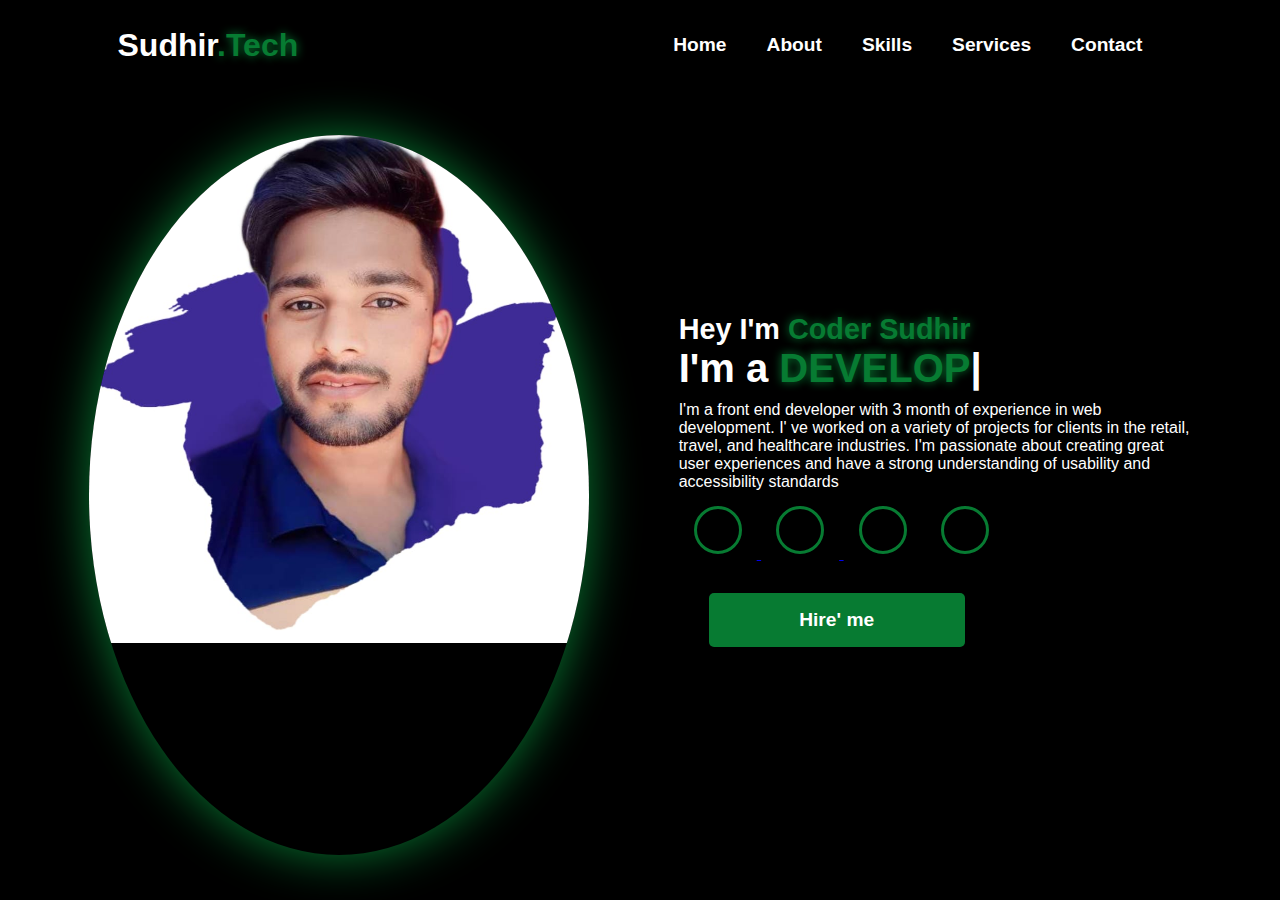
<file: Index.html>
<!DOCTYPE html>
<html lang="en">

<head>
    <meta charset="UTF-8">
    <meta name="viewport" content="width=device-width, initial-scale=1.0">
    <link rel="stylesheet" href="Style.css">
    <link rel="stylesheet" href="https://cdnjs.cloudflare.com/ajax/libs/font-awesome/6.7.1/css/all.min.css" integrity="sha512-5Hs3dF2AEPkpNAR7UiOHba+lRSJNeM2ECkwxUIxC1Q/FLycGTbNapWXB4tP889k5T5Ju8fs4b1P5z/iB4nMfSQ==" crossorigin="anonymous" referrerpolicy="no-referrer"
    />
    <title>Www.Sudhir.Tech</title>
</head>

<body>
    <nav>
        <div class="nav-container">
            <div class="logo" data-aos="zoom-in" data-aos-duration="1500">
                Sudhir<span>.Tech </span>
            </div>
            <div class="links">
                <div class="link" data-aos="fade-up" data-aos-duration="1500" data-aos-delay="100">
                    <a href="#">
                </div>
                <div class="link" data-aos="fade-up" data-aos-duration="1500" data-aos-delay="200"><a href="/Home.html">Home</a></div>
                <div class="link" data-aos="fade-up" data-aos-duration="1500" data-aos-delay="200"><a href="/About.html">About</a></div>
                <div class="link" data-aos="fade-up" data-aos-duration="1500" data-aos-delay="300"><a href="/Skills.html">Skills</a></div>
                <div class="link" data-aos="fade-up" data-aos-duration="1500" data-aos-delay="400"><a href="Service.html">Services</a></div>
                <div class="link" data-aos="fade-up" data-aos-duration="1500" data-aos-delay="500"><a href="Contact.html">Contact</a></div>
            </div>
            <i class="fa-solid fa-bars hamburg" onclick="hamburg()"></i>
        </div>
        <div class="dropdown">
            <div class="links">
                <a href="/Home.html"> Home</a>
                <a href="/About.html">About</a>
                <a href="Skills.html">Skills</a>
                <a href="Service.html">Service</a>
                <a href="Contact.html">Contact</a>
                <i class="fa-solid fa-xmark cancel" onclick="cancel()"></i>
            </div>
        </div>
    </nav>
    <section>
        <div class="main-container">
            <div class="image" data-aos="zoom-out" data-aos-duration="3000">
                <img src="logo sudhir.jpg" alt="">
            </div>
            <div class="content">
                <h1 data-aos="fade-left" data-aos-duration="1500" data-aos-delay="700">Hey I'm <span> Coder Sudhir</span></h1>
                <div class="typewriter" data-aos="fade-right" data-aos-duration="1500" data-aos-delay="900">I'm a <span class="typewriter-text"></span><label for="">|</label></div>
                <p data-aos="flip-down" data-aos-duration="1500" data-aos-delay="1100"> I'm a front end developer with 3 month of experience in web development. I' ve worked on a variety of projects for clients in the retail, travel, and healthcare industries. I'm passionate about creating great user experiences and have
                    a strong understanding of usability and accessibility standards</p>
                <div class="social-links">
                    <a href="https://www.instagram.com/classyylife_37?igsh=MXExbHZtcW51d2Nsaw=="><i class="fa-brands fa-instagram"></i> 
                    <a href="https://www.linkedin.com/in/sudhir-yadav-4971a3323?utm_source=share&utm_campaign=share_via&utm_content=profile&utm_medium=android_app"><i class="fa-brands fa-linkedin"></i>
                    <a href="https://youtube.com/@sudhir20028?si=1vmFp4bT_FtZ4okP"><i class="fa-brands fa-youtube"></i></a>
                    <a href="https://www.facebook.com/share/14oPfEdHZE/"><i class="fa-brands fa-facebook"></i></a>
                </div>

                <div class="btn" data-aos="zoom-in" data-aos-duration="1500" data-aos-delay="1800">
                    <button>Hire' me</button>
                </div>
            </div>
        </div>
    </section>
    <!-- <script src="Javascprit.js"></script> -->
    <script>
        AOS.init({
            offset: 0
        });
    </script>
    <script src="Javascprit.js"></script>
    <link rel="stylesheet" href="Javascprit.js">
</body>

</html>
</file>
<file: Style.css>
* {
    padding: 0;
    margin: 0;
    font-family: 'Poppins', sans-serif;
    box-sizing: border-box;
}

body {
    width: 100%;
    height: 100vh;
    overflow: hidden;
    background-color: black;
}

nav {
    width: 100%;
    height: 10vh;
    position: sticky;
}

.nav-container {
    width: 100%;
    height: 100%;
    display: flex;
    justify-content: space-around;
    align-items: center;
}

.logo {
    color: white;
    font-size: 2rem;
    font-weight: bold;
}

.logo span {
    color: #077b32;
    text-shadow: 0 0 10px #077b32;
}

.hamburg,
.cancel {
    cursor: pointer;
    position: absolute;
    right: 15px;
    top: 10px;
    color: white;
    display: none;
    font-size: clamp(2.5rem, 0.5rem + 5vw, 3rem);
}

.nav-container .links {
    display: flex;
}

.nav-container .links a {
    position: relative;
    font-size: 1.2rem;
    color: white;
    margin: 0 20px;
    text-decoration: none;
    font-weight: 550;
    transition: 0.3s linear;
}

.nav-container .links a::before {
    position: absolute;
    content: "";
    bottom: -3px;
    left: 0;
    width: 0%;
    height: 3px;
    background-color: #077b32;
    transition: 0.2s linear;
}

.nav-container .links a:hover::before {
    width: 100%;
}

.nav-container .links a:hover {
    color: #077b32;
}

.dropdown {
    z-index: 100;
    position: absolute;
    top: 0;
    transform: translateY(-500px);
    width: 100%;
    height: auto;
    backdrop-filter: blur(4px) brightness(40%);
    box-shadow: 0 0 20px black;
    transition: 0.2s linear;
}

.dropdown .links a {
    display: flex;
    color: white;
    text-decoration: none;
    justify-content: center;
    padding: 15px 0;
    align-items: center;
    transition: 0.2s linear;
}

.dropdown .links a:hover {
    background-color: #077b32;
}

section {
    width: 100%;
    height: 90vh;
}

.main-container {
    width: 100%;
    height: 100%;
    display: flex;
    justify-content: space-evenly;
    align-items: center;
}

.main-container .image {
    width: 500px;
    height: 80vh;
    border-radius: 100%;
    overflow: hidden;
    box-shadow: 0 0 50px #077b32;
}

.main-container .image img {
    width: 100%;
}

.main-container .image:hover {
    animation: animate 1.5s ease-in-out infinite;
}

@keyframes animate {
    0% {
        scale: 1;
    }
    50% {
        scale: 1.05;
    }
    100% {
        scale: 1;
    }
}

.main-container .content {
    color: white;
    width: 40%;
    min-height: 100px;
}

.content h1 {
    font-size: clamp(1rem, 1rem + 5vw, 1.8rem);
}

.content h1 span {
    color: #077b32;
    text-shadow: 0 0 10px #077b32;
}

.content .typewriter {
    font-size: clamp(1rem, 1rem + 5vw, 2.5rem);
    font-weight: 600;
}

.content .typewriter-text {
    color: #077b32;
    text-shadow: 0 0 10px #077b32;
}

.content p {
    font-size: clamp(0.4rem, 0.2rem + 9vw, 1rem);
    margin: 10px 0;
}

.social-links i {
    display: inline-flex;
    justify-content: center;
    align-items: center;
    width: 3rem;
    height: 3rem;
    background-color: transparent;
    border: 0.2rem solid #077b32;
    border-radius: 50%;
    color: #077b32;
    margin: 5px 15px;
    font-size: 1.5rem;
    transition: 0.2s linear;
}

.social-links i:hover {
    scale: 1.3;
    color: black;
    background-color: #077b32;
    filter: drop-shadow(0 0 10px #077b32);
}

.content button {
    width: 50%;
    height: 6vh;
    margin: 30px;
    background-color: #077b32;
    color: white;
    border: none;
    outline: none;
    font-size: 120%;
    font-weight: 700;
    border-radius: 5px;
    transition: 0.2s linear;
}

.content button:hover {
    scale: 1.1;
    color: #077b32;
    border: 2px solid #077b32;
    background-color: transparent;
    font-weight: 700;
    box-shadow: 0 0 40px #077b32;
}

@media (max-width:884px) {
    nav .logo {
        position: absolute;
        top: 16px;
        left: 15px;
        font-size: 1.5rem;
    }
    .main-container {
        display: flex;
        flex-direction: column;
    }
    .nav-container .links {
        display: none;
    }
    .hamburg,
    .cancel {
        display: block;
    }
    .main-container .content {
        width: 80%;
    }
    .social-links i {
        width: 2.5rem;
        height: 2.5rem;
        font-size: 1.5rem;
    }
    .main-container .image {
        z-index: -1;
        width: 50%;
        height: 60%;
    }
}

@media (max-width:440px) {
    .main-container .image {
        width: 50%;
        height: 60%;
        margin-bottom: 0px;
    }
    .main-container .content {
        width: 80%;
    }
    .main-container button {
        margin-top: 15px;
    }
}
</file>
